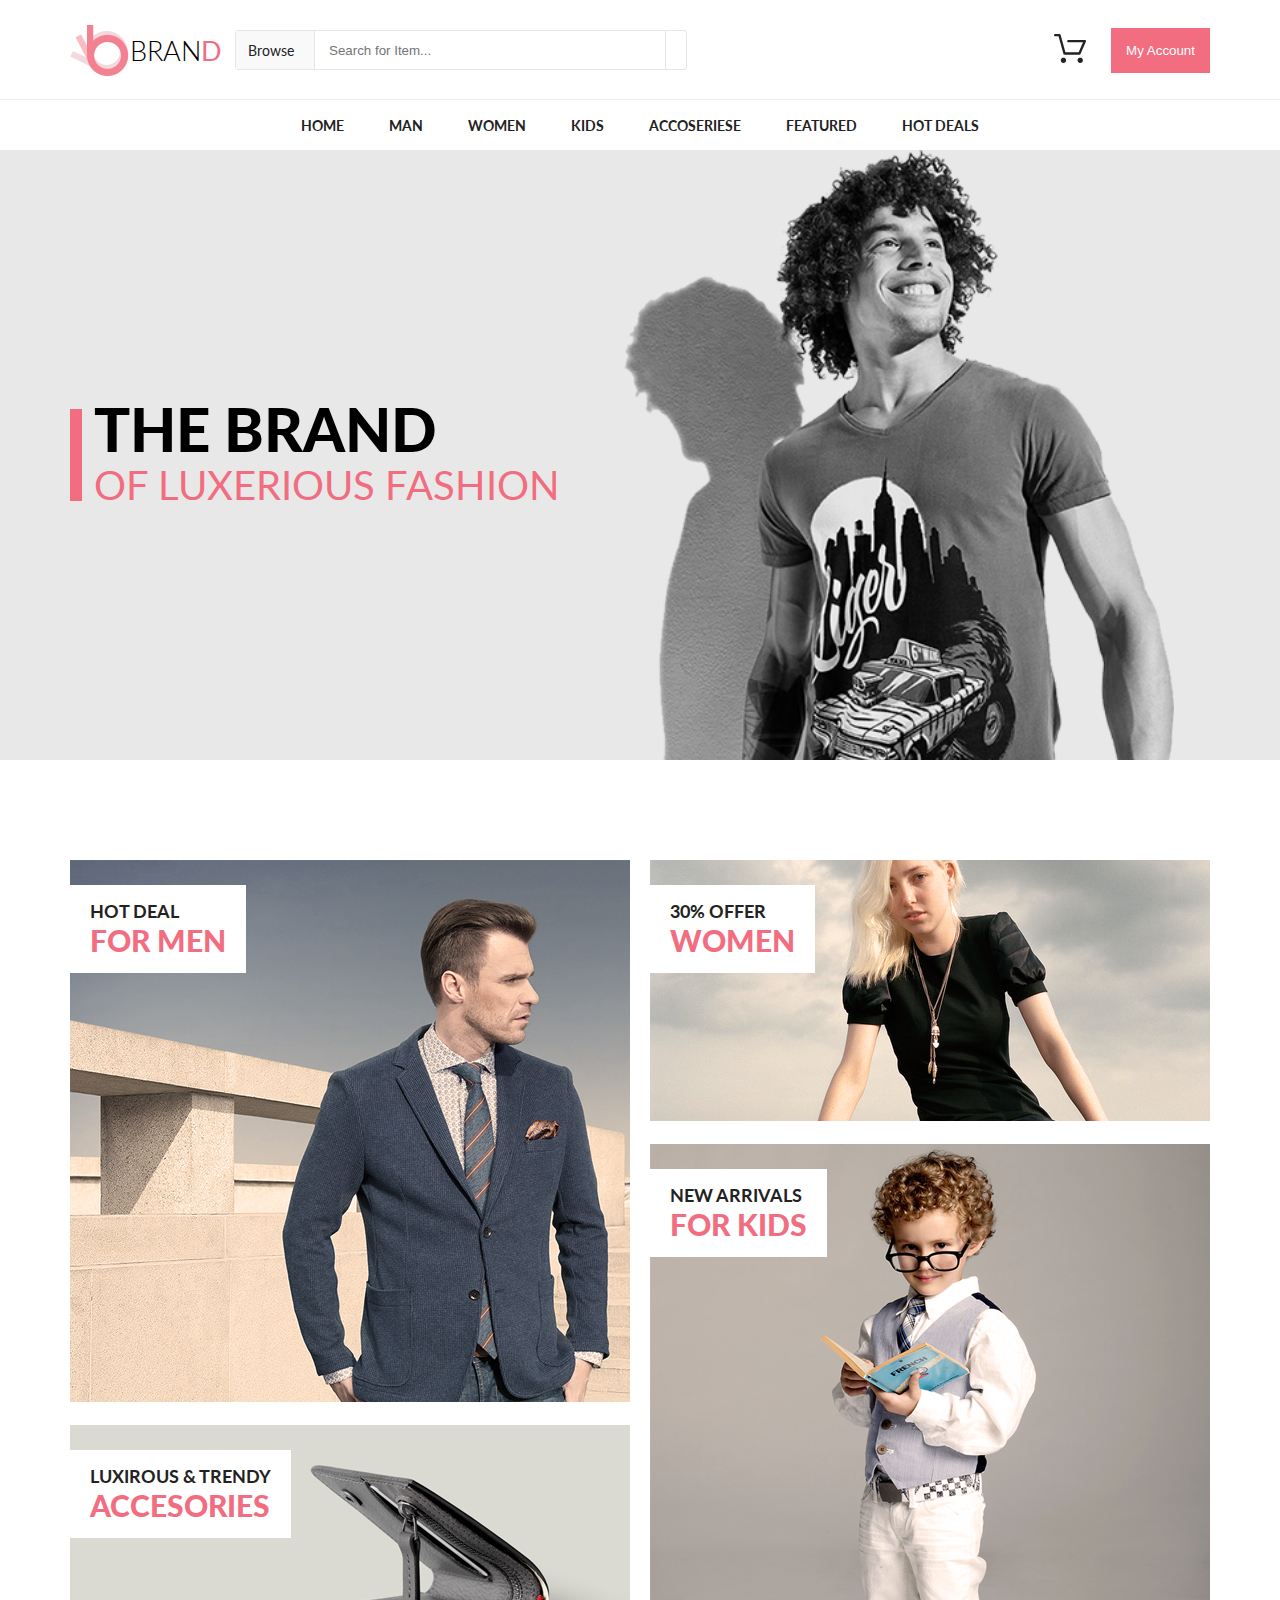
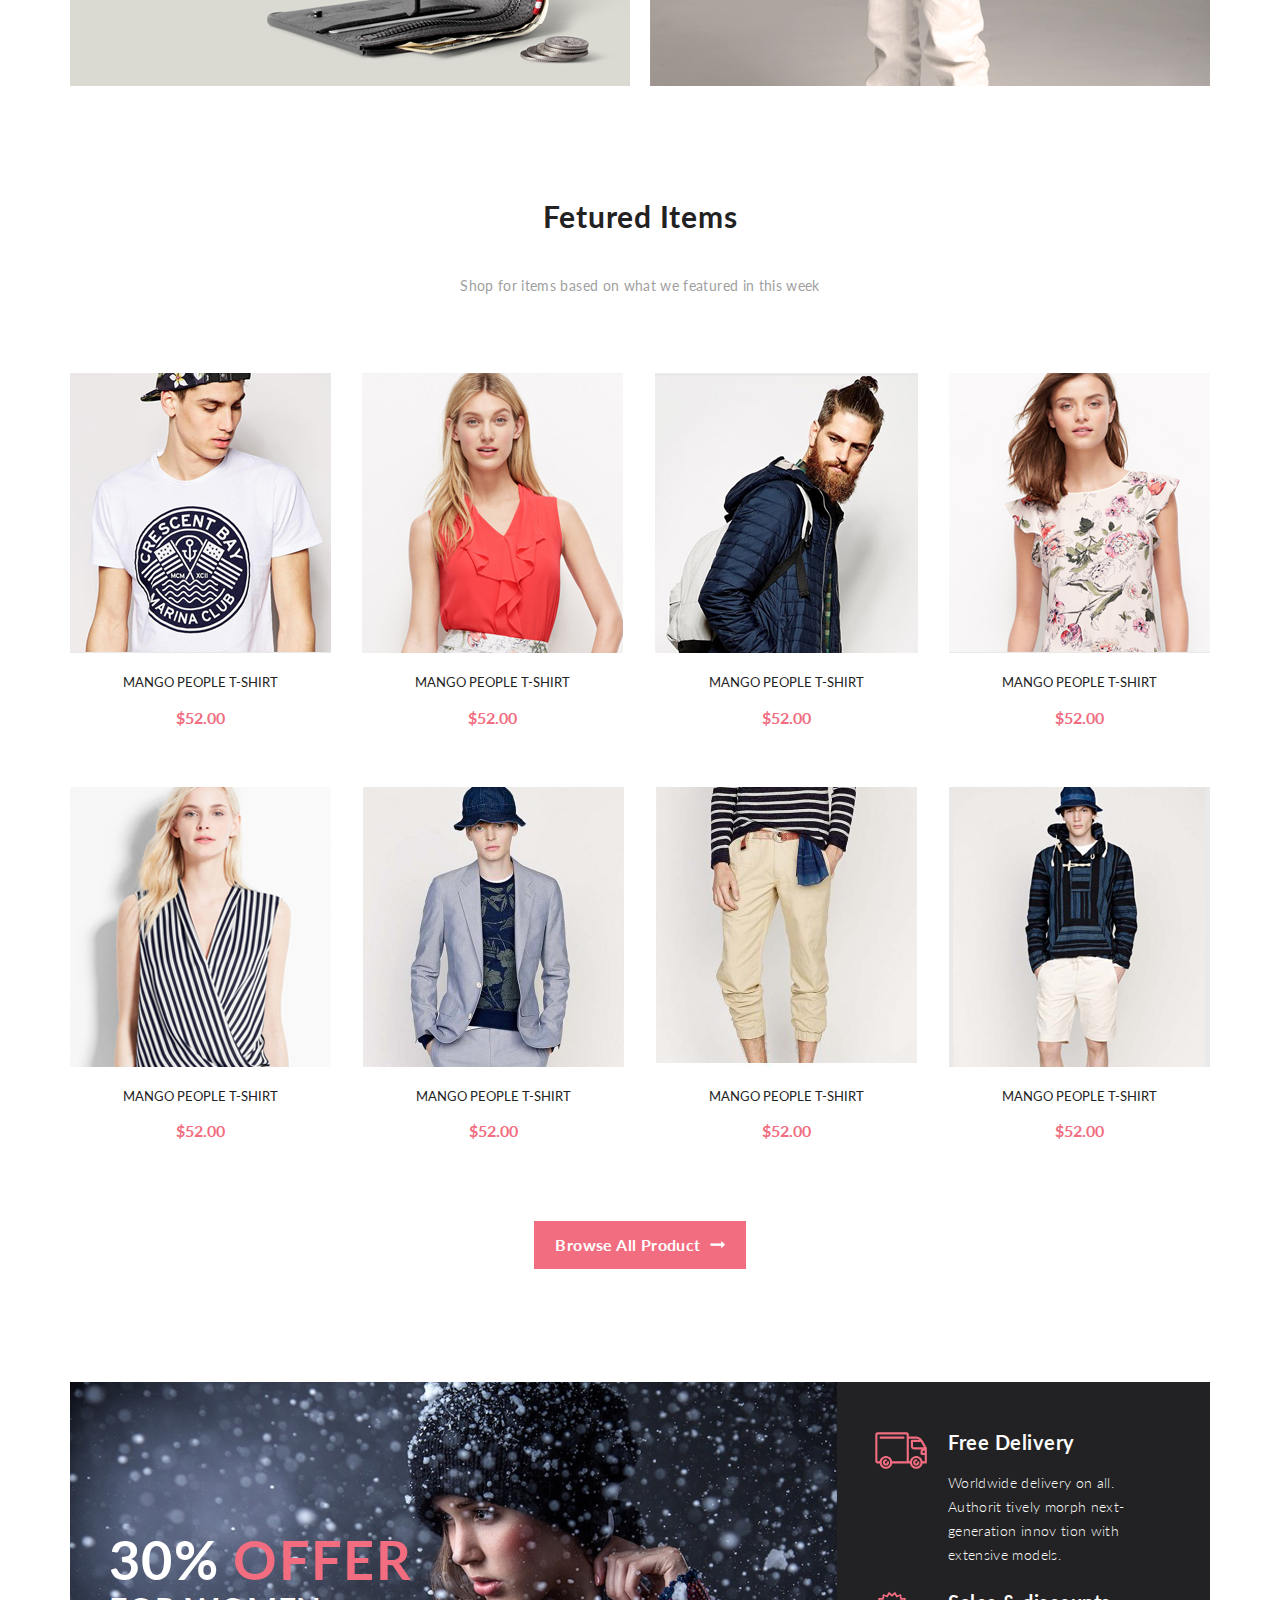
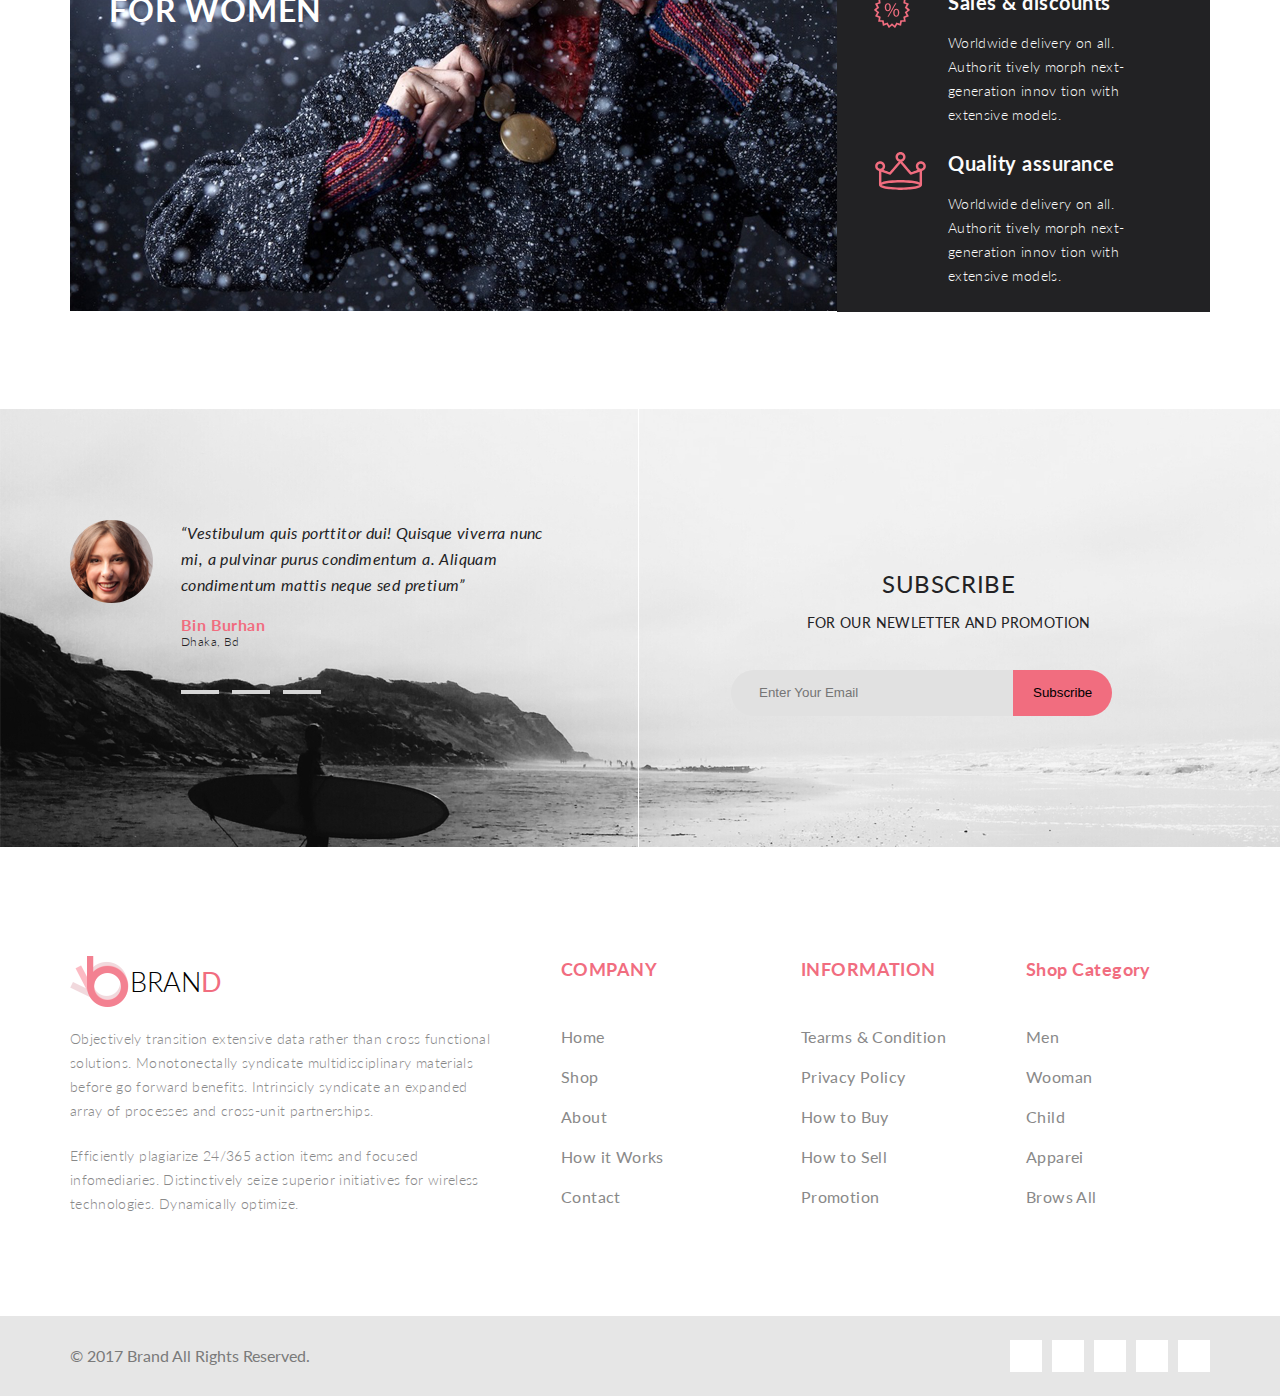
<file: index.html>
<!DOCTYPE html>
<html lang="en">

<head>
  <meta charset="UTF-8" />
  <title>Document</title>
  <link rel="stylesheet" href="https://use.fontawesome.com/releases/v5.6.3/css/all.css"
    integrity="sha384-UHRtZLI+pbxtHCWp1t77Bi1L4ZtiqrqD80Kn4Z8NTSRyMA2Fd33n5dQ8lWUE00s/" crossorigin="anonymous" />
  <link rel="stylesheet" href="styles/style.css" />
</head>

<body>
  <header class="header">
    <div class="container headerInside">
      <div class="logo">BRAN<span>D</span></div>
      <form class="searchWrap">
        <div class="searchBrowse">
          Browse <i class="fas fa-caret-down"></i>
        </div>
        <input placeholder="Search for Item..." type="text" />
        <button>
          <i class="fas fa-search"></i>
        </button>
      </form>
      <a href="shoping.html" class="headerCart"><img src="images/cart.png" alt="#" /></a>
      <button class="accountBtn">
        My Account
        <i class="fas fa-caret-down"></i>
      </button>
    </div>
  </header>
  <nav class="topNav">
    <a href="index.html">Home</a>
    <a href="#">Man</a>
    <a href="#">Women</a>
    <a href="#">Kids</a>
    <a href="#">Accoseriese</a>
    <a href="#">Featured</a>
    <a href="#">Hot Deals </a>
  </nav>
  <section class="topBannerWrap">
    <div class="container topBannerContent">
      <div class="topBannerSign">
        <h1>THE BRAND</h1>
        <h2>OF LUXERIOUS <span>FASHION</span></h2>
      </div>
    </div>
  </section>
  <section class="container offers">
    <div>
      <img src="images/offer1.jpg" alt="" />
      <div class="label">
        <div class="labelTop">hot deal</div>
        <div class="labelBottom">for men</div>
      </div>
    </div>
    <div>
      <img src="images/offer2.jpg" alt="" />
      <div class="label">
        <div class="labelTop">luxirous & trendy</div>
        <div class="labelBottom">accesories</div>
      </div>
    </div>
    <div>
      <img src="images/offer3.jpg" alt="" />
      <div class="label">
        <div class="labelTop">30% offer</div>
        <div class="labelBottom">women</div>
      </div>
    </div>
    <div>
      <img src="images/offer4.jpg" alt="" />
      <div class="label">
        <div class="labelTop">new arrivals</div>
        <div class="labelBottom">for kids</div>
      </div>
    </div>
  </section>
  <section class="popular container">
    <h3 class="title__popular">Fetured Items</h3>
    <p class="text__popular">
      Shop for items based on what we featured in this week
    </p>
    <div class="popular__items__wrapper">
      <ul class="popular__items">
        <li class="popular__items__list">
          <a href="#">
            <div class="popular__card">
              <img src="images/popular__item1.png" alt="popular__item" />
              <div class="popular__hover">
                <div>
                  <img src="images/cartWhite.png" alt="cart" />
                  Add to Cart
                </div>
              </div>
              <h4 class="title__popular__item">Mango People T-shirt</h4>
              <p class="price__popular__item">$52.00</p>
            </div>
          </a>
        </li>
        <li class="popular__items__list">
          <a href="#">
            <div class="popular__card">
              <img src="images/popular__item2.png" alt="popular__item" />
              <div class="popular__hover">
                <div>
                  <img src="images/cartWhite.png" alt="cart" />
                  Add to Cart
                </div>
              </div>
              <h4 class="title__popular__item">Mango People T-shirt</h4>
              <p class="price__popular__item">$52.00</p>
            </div>
          </a>
        </li>
        <li class="popular__items__list">
          <a href="#">
            <div class="popular__card">
              <img src="images/popular__item3.png" alt="popular__item" />
              <div class="popular__hover">
                <div>
                  <img src="images/cartWhite.png" alt="cart" />
                  Add to Cart
                </div>
              </div>
              <h4 class="title__popular__item">Mango People T-shirt</h4>
              <p class="price__popular__item">$52.00</p>
            </div>
          </a>
        </li>
        <li class="popular__items__list">
          <a href="#">
            <div class="popular__card">
              <img src="images/popular__item4.png" alt="popular__item" />
              <div class="popular__hover">
                <div>
                  <img src="images/cartWhite.png" alt="cart" />
                  Add to Cart
                </div>
              </div>
              <h4 class="title__popular__item">Mango People T-shirt</h4>
              <p class="price__popular__item">$52.00</p>
            </div>
          </a>
        </li>
      </ul>
      <ul class="popular__items">
        <li class="popular__items__list">
          <a href="#">
            <div class="popular__card">
              <img src="images/popular__item5.png" alt="popular__item" />
              <div class="popular__hover">
                <div>
                  <img src="images/cartWhite.png" alt="cart" />
                  Add to Cart
                </div>
              </div>
              <h4 class="title__popular__item">Mango People T-shirt</h4>
              <p class="price__popular__item">$52.00</p>
            </div>
          </a>
        </li>
        <li class="popular__items__list">
          <a href="#">
            <div class="popular__card">
              <img src="images/popular__item6.png" alt="popular__item" />
              <div class="popular__hover">
                <div>
                  <img src="images/cartWhite.png" alt="cart" />
                  Add to Cart
                </div>
              </div>
              <h4 class="title__popular__item">Mango People T-shirt</h4>
              <p class="price__popular__item">$52.00</p>
            </div>
          </a>
        </li>
        <li class="popular__items__list">
          <a href="#">
            <div class="popular__card">
              <img src="images/popular__item7.png" alt="popular__item" />
              <div class="popular__hover">
                <div>
                  <img src="images/cartWhite.png" alt="cart" />
                  Add to Cart
                </div>
              </div>

              <h4 class="title__popular__item">Mango People T-shirt</h4>
              <p class="price__popular__item">$52.00</p>
            </div>
          </a>
        </li>
        <li class="popular__items__list">
          <a href="#">
            <div class="popular__card">
              <img src="images/popular__item8.png" alt="popular__item" />
              <div class="popular__hover">
                <div>
                  <img src="images/cartWhite.png" alt="cart" />
                  Add to Cart
                </div>
              </div>
              <h4 class="title__popular__item">Mango People T-shirt</h4>
              <p class="price__popular__item">$52.00</p>
            </div>
          </a>
        </li>
      </ul>
    </div>
    <a href="#" class="button__popular">Browse All Product <img src="images/arrow_right.png" alt="arrow" /></a>
  </section>
  <section class="sale container">
    <div class="sale__offer">
      <h2 class="sale__offer__title">30% <span>OFFER</span></h2>
      <h3 class="sale__offer__small-title">FOR WOMEN</h3>
    </div>
    <div class="sale__advantages">
      <div class="advantages__wrapper">
        <img src="images/bus_sale.svg" alt="#" />
        <div class="advantages__wrapper__about">
          <h3 class="sale__advantages__title">Free Delivery</h3>
          <p class="sale__advantages__text">
            Worldwide delivery on all. Authorit tively morph next-generation
            innov tion with extensive models.
          </p>
        </div>
      </div>
      <div class="advantages__wrapper">
        <img src="images/procent_sale.svg" alt="#" />
        <div class="advantages__wrapper__about">
          <h3 class="sale__advantages__title">Sales & discounts</h3>
          <p class="sale__advantages__text">
            Worldwide delivery on all. Authorit tively morph next-generation
            innov tion with extensive models.
          </p>
        </div>
      </div>
      <div class="advantages__wrapper">
        <img src="images/crown_sale.svg" alt="#" />
        <div class="advantages__wrapper__about">
          <h3 class="sale__advantages__title">Quality assurance</h3>
          <p class="sale__advantages__text">
            Worldwide delivery on all. Authorit tively morph next-generation
            innov tion with extensive models.
          </p>
        </div>
      </div>
    </div>
  </section>
  <section class="subscribe">
    <div class="subscribe__wrapper container">
      <div class="subscribe__left">
        <img src="images/ava.png" alt="#" />
        <div class="subscribe__left__text">
          <p class="subscribe__left__review">
            “Vestibulum quis porttitor dui! Quisque viverra nunc mi, a
            pulvinar purus condimentum a. Aliquam condimentum mattis neque sed
            pretium”
          </p>
          <p class="subscribe__left__name">
            Bin Burhan <br />
            <span>Dhaka, Bd</span>
          </p>
          <div class="subscribe__left__border">
            <div></div>
            <div></div>
            <div></div>
          </div>
        </div>
      </div>
      <div class="subscribe__right">
        <h3 class="subscribe__right__title">Subscribe</h3>
        <p class="subscribe__right__text">FOR OUR NEWLETTER AND PROMOTION</p>
        <form action="#">
          <input type="text" placeholder="Enter Your Email" />
          <button>Subscribe</button>
        </form>
      </div>
    </div>
  </section>
  <footer>
    <div class="footer__wrapper container">
      <div class="footer__brand">
        <div class="logo">BRAN<span>D</span></div>
        <div class="footer__brand__text">
          Objectively transition extensive data rather than cross functional
          solutions. Monotonectally syndicate multidisciplinary materials
          before go forward benefits. Intrinsicly syndicate an expanded array
          of processes and cross-unit partnerships.
        </div>
        <div class="footer__brand__text">
          Efficiently plagiarize 24/365 action items and focused
          infomediaries. Distinctively seize superior initiatives for wireless
          technologies. Dynamically optimize.
        </div>
      </div>
      <div class="footer__company">
        <h3 class="footer__title">COMPANY</h3>
        <ul class="footer__list">
          <li>
            <a href="#" class="footer__link">Home</a>
          </li>
          <li><a href="#" class="footer__link">Shop</a></li>
          <li><a href="#" class="footer__link">About</a></li>
          <li><a href="#" class="footer__link">How it Works</a></li>
          <li><a href="#" class="footer__link">Contact</a></li>
        </ul>
      </div>
      <div class="footer__information">
        <h3 class="footer__title">INFORMATION</h3>
        <ul class="footer__list">
          <li><a href="#" class="footer__link">Tearms & Condition</a></li>
          <li><a href="#" class="footer__link">Privacy Policy</a></li>
          <li><a href="#" class="footer__link">How to Buy</a></li>
          <li><a href="#" class="footer__link">How to Sell</a></li>
          <li><a href="#" class="footer__link">Promotion </a></li>
        </ul>
      </div>
      <div class="footer__category">
        <h3 class="footer__title">Shop Category</h3>
        <ul class="footer__list">
          <li><a href="#" class="footer__link">Men</a></li>
          <li><a href="#" class="footer__link">Wooman</a></li>
          <li><a href="#" class="footer__link">Child</a></li>
          <li><a href="#" class="footer__link">Apparei</a></li>
          <li><a href="#" class="footer__link">Brows All</a></li>
        </ul>
      </div>
    </div>
  </footer>
  <div class="copyrights">
    <div class="container copyrightsWrap">
      <div class="copyrights__left">
        &copy; 2017 Brand All Rights Reserved.
      </div>
      <div class="copyrights__right">
        <a href="#"><i class="fab fa-twitter"></i></a>
        <a href="#"><i class="fab fa-linkedin-in"></i></a>
        <a href="#"><i class="fab fa-facebook-f"></i></a>
        <a href="#"><i class="fab fa-pinterest-p"></i></a>
        <a href="#"><i class="fab fa-google-plus-g"></i></a>
      </div>
    </div>
  </div>
</body>

</html>
</file>
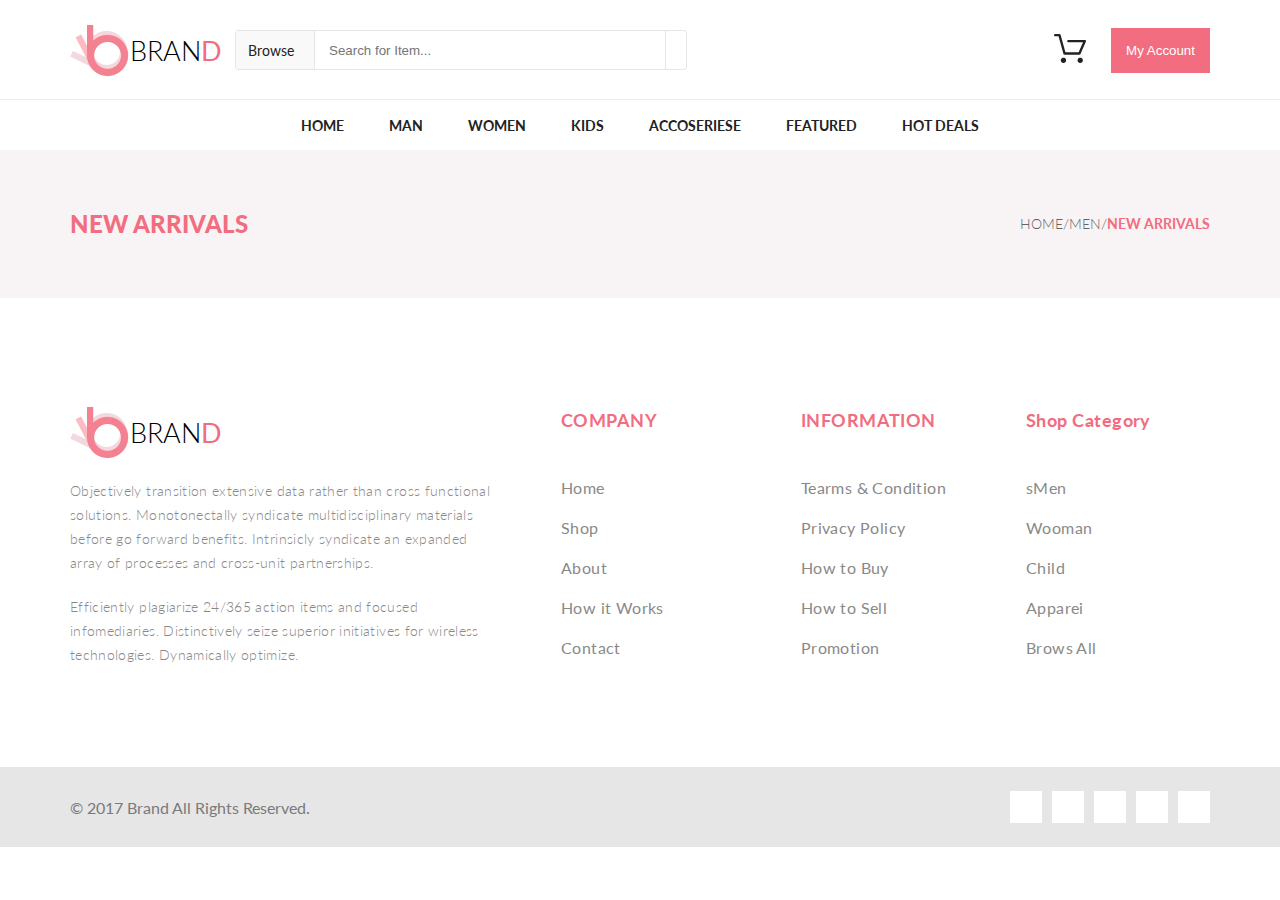
<file: product.html>
<!DOCTYPE html>
<html lang="en">

<head>
    <meta charset="UTF-8">
    <meta name="viewport" content="width=device-width, initial-scale=1.0">
    <title>Document</title>
    <link rel="stylesheet" href="styles/style.css">
    <link rel="stylesheet" href="https://use.fontawesome.com/releases/v5.6.3/css/all.css"
        integrity="sha384-UHRtZLI+pbxtHCWp1t77Bi1L4ZtiqrqD80Kn4Z8NTSRyMA2Fd33n5dQ8lWUE00s/" crossorigin="anonymous" />
</head>

<body>
    <header class="header">
        <div class="container headerInside">
            <div class="logo">BRAN<span>D</span></div>
            <form class="searchWrap">
                <div class="searchBrowse">
                    Browse <i class="fas fa-caret-down"></i>
                </div>
                <input placeholder="Search for Item..." type="text" />
                <button>
                    <i class="fas fa-search"></i>
                </button>
            </form>
            <a href="shoping.html" class="headerCart"><img src="images/cart.png" alt="#" /></a>
            <button class="accountBtn">
                My Account
                <i class="fas fa-caret-down"></i>
            </button>
        </div>
    </header>
    <nav class="topNav">
        <a href="index.html">Home</a>
        <a href="#">Man</a>
        <a href="#">Women</a>
        <a href="#">Kids</a>
        <a href="#">Accoseriese</a>
        <a href="#">Featured</a>
        <a href="#">Hot Deals </a>
    </nav>
    <section class="new-arrivals">
        <div class="new-arrivals__wrapper container">
            <h2 class="new-arrivals__titile">New Arrivals</h2>
            <div class="new-arrivals__link__wrapper">
                <a href="#">HOME/</a>
                <a href="#">MEN/</a>
                <a href="#">NEW ARRIVALS</a>
            </div>
        </div>
    </section>
    <aside>

    </aside>
    <footer>
        <div class="footer__wrapper container">
            <div class="footer__brand">
                <div class="logo">BRAN<span>D</span></div>
                <div class="footer__brand__text">
                    Objectively transition extensive data rather than cross functional
                    solutions. Monotonectally syndicate multidisciplinary materials
                    before go forward benefits. Intrinsicly syndicate an expanded array
                    of processes and cross-unit partnerships.
                </div>
                <div class="footer__brand__text">
                    Efficiently plagiarize 24/365 action items and focused
                    infomediaries. Distinctively seize superior initiatives for wireless
                    technologies. Dynamically optimize.
                </div>
            </div>
            <div class="footer__company">
                <h3 class="footer__title">COMPANY</h3>
                <ul class="footer__list">
                    <li>
                        <a href="#" class="footer__link">Home</a>
                    </li>
                    <li><a href="#" class="footer__link">Shop</a></li>
                    <li><a href="#" class="footer__link">About</a></li>
                    <li><a href="#" class="footer__link">How it Works</a></li>
                    <li><a href="#" class="footer__link">Contact</a></li>
                </ul>
            </div>
            <div class="footer__information">
                <h3 class="footer__title">INFORMATION</h3>
                <ul class="footer__list">
                    <li><a href="#" class="footer__link">Tearms & Condition</a></li>
                    <li><a href="#" class="footer__link">Privacy Policy</a></li>
                    <li><a href="#" class="footer__link">How to Buy</a></li>
                    <li><a href="#" class="footer__link">How to Sell</a></li>
                    <li><a href="#" class="footer__link">Promotion </a></li>
                </ul>
            </div>
            <div class="footer__category">
                <h3 class="footer__title">Shop Category</h3>
                <ul class="footer__list">
                    <li><a href="#" class="footer__link">sMen</a></li>
                    <li><a href="#" class="footer__link">Wooman</a></li>
                    <li><a href="#" class="footer__link">Child</a></li>
                    <li><a href="#" class="footer__link">Apparei</a></li>
                    <li><a href="#" class="footer__link">Brows All</a></li>
                </ul>
            </div>
        </div>
    </footer>
    <div class="copyrights">
        <div class="container copyrightsWrap">
            <div class="copyrights__left">
                &copy; 2017 Brand All Rights Reserved.
            </div>
            <div class="copyrights__right">
                <a href=""><i class="fab fa-facebook-f"></i></a>
                <a href=""><i class="fab fa-twitter"></i></a>
                <a href=""><i class="fab fa-linkedin-in"></i></a>
                <a href=""><i class="fab fa-pinterest-p"></i></a>
                <a href=""><i class="fab fa-google-plus-g"></i></a>
            </div>
        </div>
    </div>
</body>

</html>
</file>
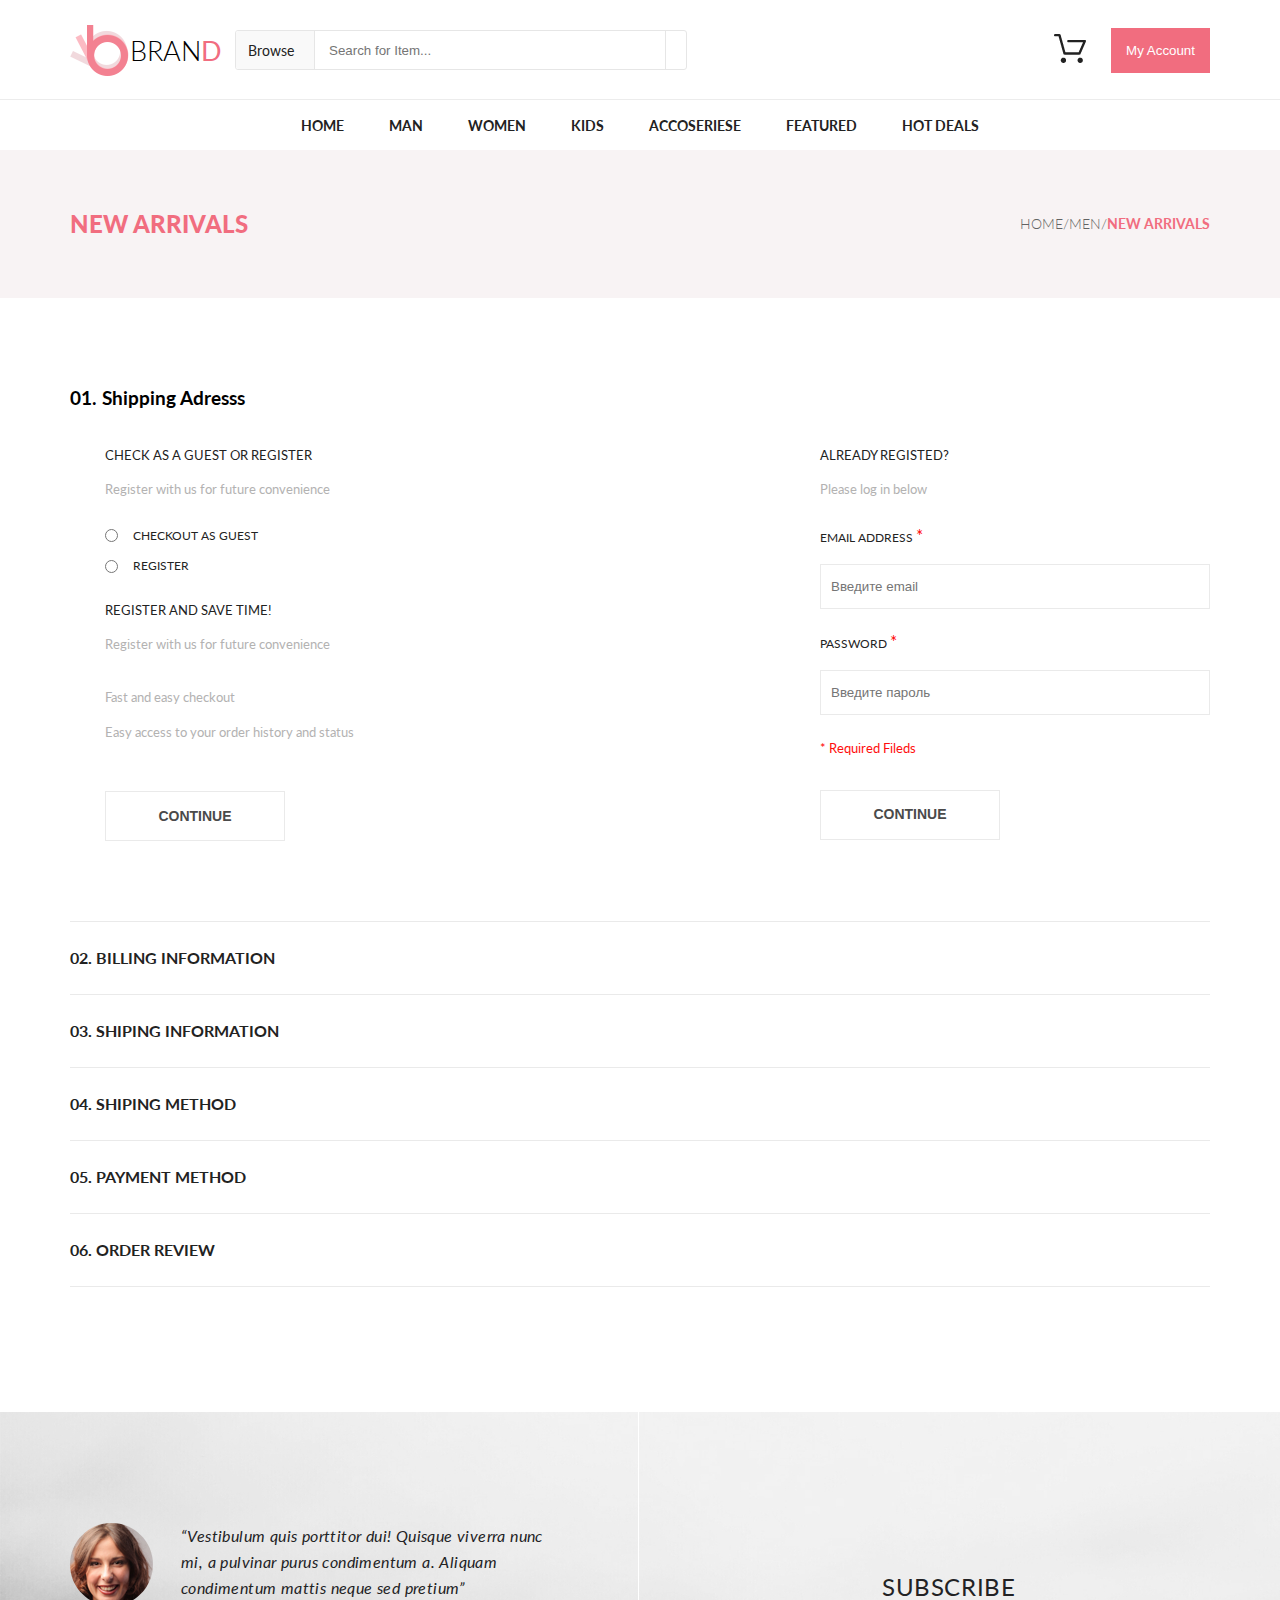
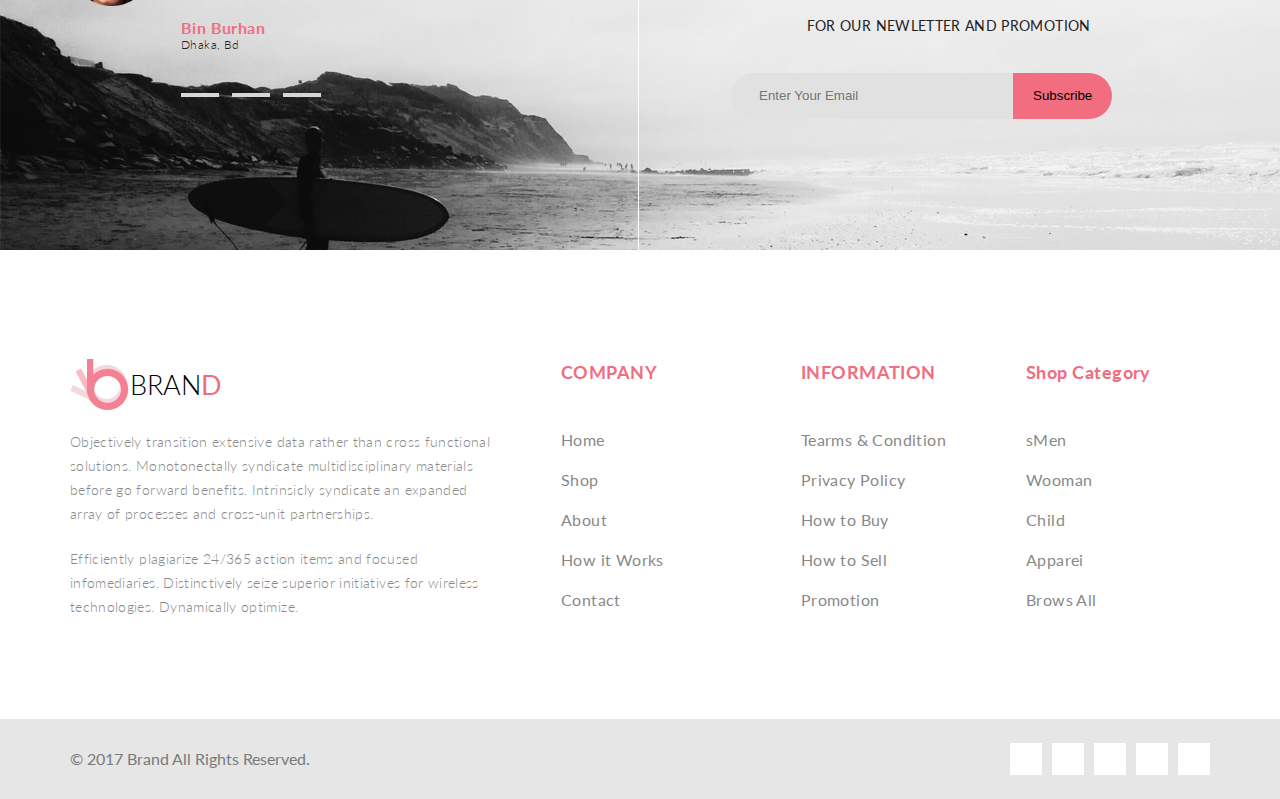
<file: shoping.html>
<!DOCTYPE html>
<html lang="en">

<head>
  <meta charset="UTF-8" />
  <meta name="viewport" content="width=device-width, initial-scale=1.0" />
  <title>Document</title>
  <link rel="stylesheet" href="https://use.fontawesome.com/releases/v5.6.3/css/all.css"
    integrity="sha384-UHRtZLI+pbxtHCWp1t77Bi1L4ZtiqrqD80Kn4Z8NTSRyMA2Fd33n5dQ8lWUE00s/" crossorigin="anonymous" />
  <link rel="stylesheet" href="styles/style.css" />
</head>

<body>
  <header class="header">
    <div class="container headerInside">
      <div class="logo">BRAN<span>D</span></div>
      <form class="searchWrap">
        <div class="searchBrowse">
          Browse <i class="fas fa-caret-down"></i>
        </div>
        <input placeholder="Search for Item..." type="text" />
        <button>
          <i class="fas fa-search"></i>
        </button>
      </form>
      <a href="shoping.html" class="headerCart"><img src="images/cart.png" alt="#" /></a>
      <button class="accountBtn">
        My Account
        <i class="fas fa-caret-down"></i>
      </button>
    </div>
  </header>
  <nav class="topNav">
    <a href="index.html">Home</a>
    <a href="#">Man</a>
    <a href="#">Women</a>
    <a href="#">Kids</a>
    <a href="#">Accoseriese</a>
    <a href="#">Featured</a>
    <a href="#">Hot Deals </a>
  </nav>
  <section class="new-arrivals">
    <div class="new-arrivals__wrapper container">
      <h2 class="new-arrivals__titile">New Arrivals</h2>
      <div class="new-arrivals__link__wrapper">
        <a href="#">HOME/</a>
        <a href="#">MEN/</a>
        <a href="#">NEW ARRIVALS</a>
      </div>
    </div>
  </section>
  <section class="shipping container">
    <h3 class="shipping__title">01. Shipping Adresss</h3>
    <div class="shiping__wrapper">
      <div class="shiping__left">
        <h4 class="shiping__left__title">Check as a guest or register</h4>
        <p class="shiping__left__text">
          Register with us for future convenience
        </p>
        <div class="input">
          <p class="inp"><input type="radio" />checkout as guest</p>
          <p class="inp"><input type="radio" />register</p>
        </div>
        <h4 class="shiping__left__title">register and save time!</h4>
        <p class="shiping__left__text">
          Register with us for future convenience
        </p>
        <div class="shiping__left__bottom-text">
          <p class="shiping__left__text">Fast and easy checkout</p>
          <p class="shiping__left__text">
            Easy access to your order history and status
          </p>
        </div>
        <button>Continue</button>
      </div>
      <div class="shiping__right">
        <h4 class="shiping__left__title">Already registed?</h4>
        <p class="shiping__left__text">Please log in below</p>
        <form action="#">
          <h4 class="title__form">EMAIL ADDRESS <span>*</span></h4>
          <input type="email" placeholder="Введите email" />
          <h4 class="title__form">PASSWORD <span>*</span></h4>
          <input type="password" placeholder="Введите пароль" />
          <h5 class="title-bottom__form">* Required Fileds</h5>
        </form>
        <button>Continue</button>
      </div>
    </div>
    <h4 class="shiping__title-bottom">02. BILLING INFORMATION</h4>
    <h4 class="shiping__title-bottom">03. SHIPING INFORMATION</h4>
    <h4 class="shiping__title-bottom">04. SHIPING METHOD</h4>
    <h4 class="shiping__title-bottom">05. PAYMENT METHOD</h4>
    <h4 class="shiping__title-bottom">06. ORDER REVIEW</h4>
  </section>
  <section class="subscribe">
    <div class="subscribe__wrapper container">
      <div class="subscribe__left">
        <img src="images/ava.png" alt="#" />
        <div class="subscribe__left__text">
          <p class="subscribe__left__review">
            “Vestibulum quis porttitor dui! Quisque viverra nunc mi, a
            pulvinar purus condimentum a. Aliquam condimentum mattis neque sed
            pretium”
          </p>
          <p class="subscribe__left__name">
            Bin Burhan <br />
            <span>Dhaka, Bd</span>
          </p>
          <div class="subscribe__left__border">
            <div></div>
            <div></div>
            <div></div>
          </div>
        </div>
      </div>
      <div class="subscribe__right">
        <h3 class="subscribe__right__title">Subscribe</h3>
        <p class="subscribe__right__text">FOR OUR NEWLETTER AND PROMOTION</p>
        <form action="#">
          <input type="email" placeholder="Enter Your Email" />
          <button>Subscribe</button>
        </form>
      </div>
    </div>
  </section>
  <footer>
    <div class="footer__wrapper container">
      <div class="footer__brand">
        <div class="logo">BRAN<span>D</span></div>
        <div class="footer__brand__text">
          Objectively transition extensive data rather than cross functional
          solutions. Monotonectally syndicate multidisciplinary materials
          before go forward benefits. Intrinsicly syndicate an expanded array
          of processes and cross-unit partnerships.
        </div>
        <div class="footer__brand__text">
          Efficiently plagiarize 24/365 action items and focused
          infomediaries. Distinctively seize superior initiatives for wireless
          technologies. Dynamically optimize.
        </div>
      </div>
      <div class="footer__company">
        <h3 class="footer__title">COMPANY</h3>
        <ul class="footer__list">
          <li>
            <a href="#" class="footer__link">Home</a>
          </li>
          <li><a href="#" class="footer__link">Shop</a></li>
          <li><a href="#" class="footer__link">About</a></li>
          <li><a href="#" class="footer__link">How it Works</a></li>
          <li><a href="#" class="footer__link">Contact</a></li>
        </ul>
      </div>
      <div class="footer__information">
        <h3 class="footer__title">INFORMATION</h3>
        <ul class="footer__list">
          <li><a href="#" class="footer__link">Tearms & Condition</a></li>
          <li><a href="#" class="footer__link">Privacy Policy</a></li>
          <li><a href="#" class="footer__link">How to Buy</a></li>
          <li><a href="#" class="footer__link">How to Sell</a></li>
          <li><a href="#" class="footer__link">Promotion </a></li>
        </ul>
      </div>
      <div class="footer__category">
        <h3 class="footer__title">Shop Category</h3>
        <ul class="footer__list">
          <li><a href="#" class="footer__link">sMen</a></li>
          <li><a href="#" class="footer__link">Wooman</a></li>
          <li><a href="#" class="footer__link">Child</a></li>
          <li><a href="#" class="footer__link">Apparei</a></li>
          <li><a href="#" class="footer__link">Brows All</a></li>
        </ul>
      </div>
    </div>
  </footer>
  <div class="copyrights">
    <div class="container copyrightsWrap">
      <div class="copyrights__left">
        &copy; 2017 Brand All Rights Reserved.
      </div>
      <div class="copyrights__right">
        <a href=""><i class="fab fa-facebook-f"></i></a>
        <a href=""><i class="fab fa-twitter"></i></a>
        <a href=""><i class="fab fa-linkedin-in"></i></a>
        <a href=""><i class="fab fa-pinterest-p"></i></a>
        <a href=""><i class="fab fa-google-plus-g"></i></a>
      </div>
    </div>
  </div>
</body>

</html>
</file>
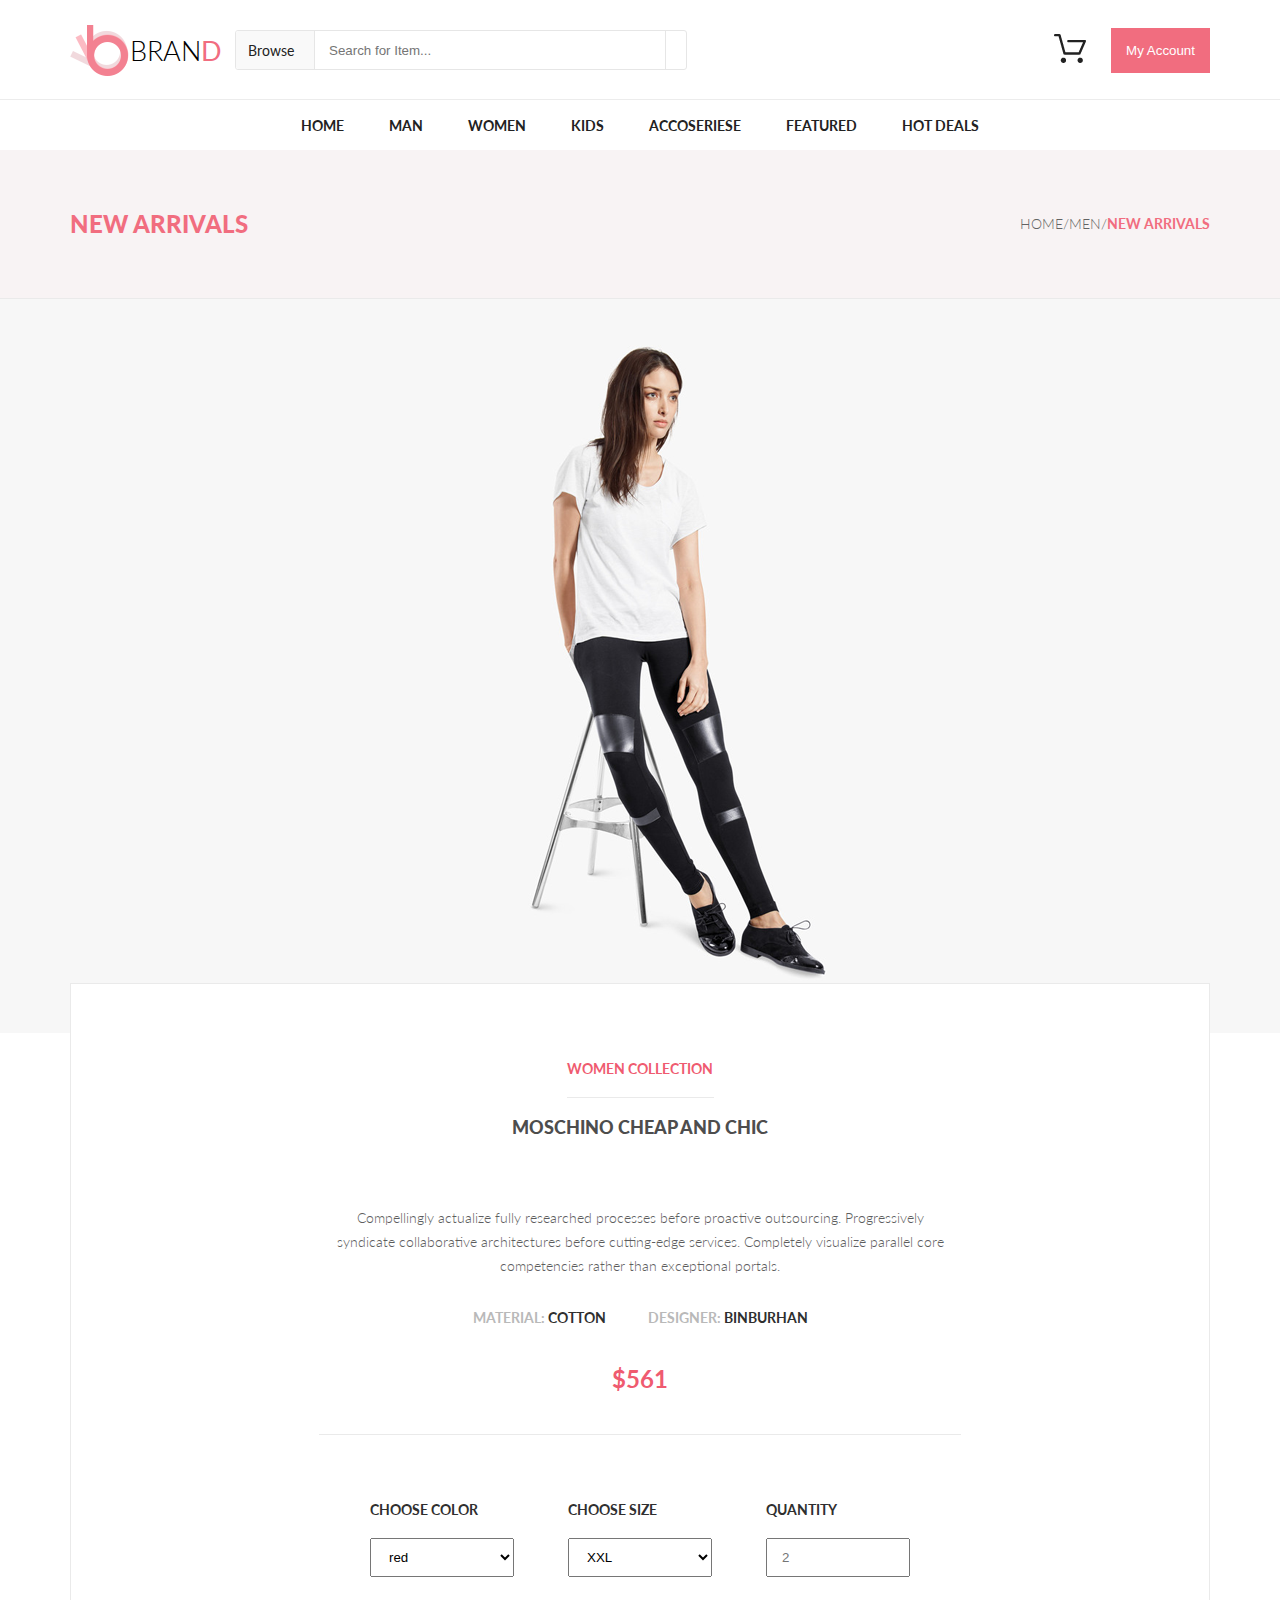
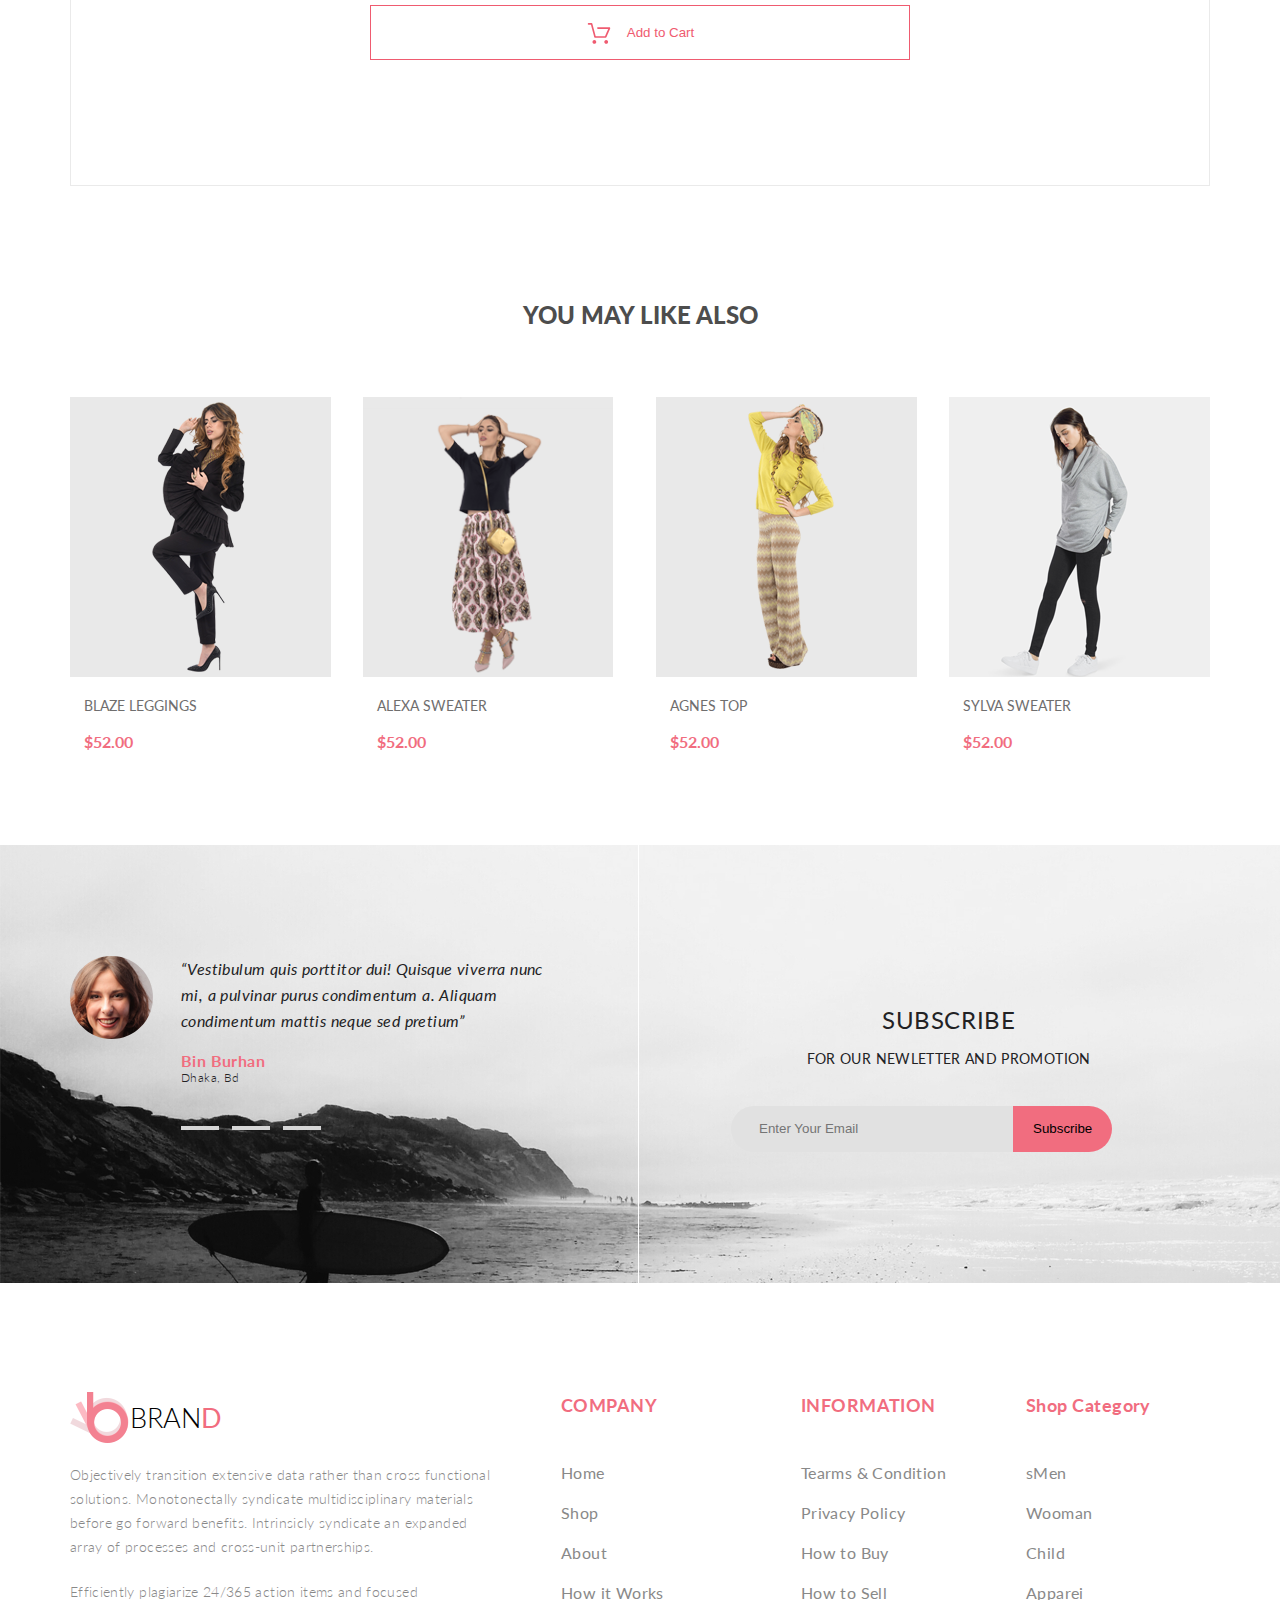
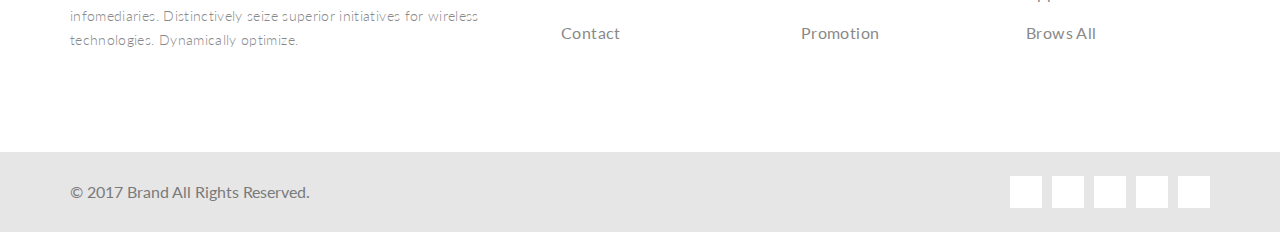
<file: single-page.html>
<!DOCTYPE html>
<html lang="en">

<head>
    <meta charset="UTF-8" />
    <meta name="viewport" content="width=device-width, initial-scale=1.0" />
    <title>Document</title>
    <link rel="stylesheet" href="https://use.fontawesome.com/releases/v5.6.3/css/all.css"
        integrity="sha384-UHRtZLI+pbxtHCWp1t77Bi1L4ZtiqrqD80Kn4Z8NTSRyMA2Fd33n5dQ8lWUE00s/" crossorigin="anonymous" />
    <link rel="stylesheet" href="styles/style.css" />
</head>

<body>
    <header class="header">
        <div class="container headerInside">
            <div class="logo">BRAN<span>D</span></div>
            <form class="searchWrap">
                <div class="searchBrowse">
                    Browse <i class="fas fa-caret-down"></i>
                </div>
                <input placeholder="Search for Item..." type="text" />
                <button>
                    <i class="fas fa-search"></i>
                </button>
            </form>
            <a href="shoping.html" class="headerCart"><img src="images/cart.png" alt="#" /></a>
            <button class="accountBtn">
                My Account
                <i class="fas fa-caret-down"></i>
            </button>
        </div>
    </header>
    <nav class="topNav">
        <a href="index.html">Home</a>
        <a href="#">Man</a>
        <a href="#">Women</a>
        <a href="#">Kids</a>
        <a href="#">Accoseriese</a>
        <a href="#">Featured</a>
        <a href="#">Hot Deals </a>
    </nav>
    <section class="new-arrivals">
        <div class="new-arrivals__wrapper container">
            <h2 class="new-arrivals__titile">New Arrivals</h2>
            <div class="new-arrivals__link__wrapper">
                <a href="#">HOME/</a>
                <a href="#">MEN/</a>
                <a href="#">NEW ARRIVALS</a>
            </div>
        </div>
    </section>
    <div class="single-photo">
        <img src="images/single_photo.png" alt="photo">
    </div>
    <section class="wooman-colection ">
        <div class="wooman-colection__wrapper container ">
            <h4 class="wooman-colection__title">WOMEN COLLECTION</h4>
            <div class="wooman-colection__title__border">
                <div></div>
                <div></div>
                <div></div>
            </div>
            <h3 class="wooman-colection__title-big">Moschino Cheap And Chic</h3>
            <p class="wooman-colection__text">Compellingly actualize fully researched processes before proactive
                outsourcing. Progressively syndicate collaborative architectures before cutting-edge services.
                Completely visualize parallel core competencies rather than exceptional portals.</p>
            <div class="material-design">
                <div>MATERIAL: <span>COTTON</span></div>
                <div>DESIGNER: <span>BINBURHAN</span></div>
            </div>
            <div class="wooman-colection__wrapper__price">$561</div>
            <div class="wooman-colection__wrapper__border-bottom"></div>
            <form action="#" class="wooman-colection__wrapper__form">
                <div class="wooman-colection__wrapper__form__wrapper">
                    <div>
                        <h4>CHOOSE COLOR</h4>
                        <select>
                            <option value="color">red </option>
                            <option value="color">red </option>
                            <option value="color">red </option>
                        </select>
                    </div>
                    <div>
                        <h4>CHOOSE SIZE</h4>
                        <select value="size">
                            <option value="size">XXL</option>
                            <option value="size">XL</option>
                            <option value="size">L</option>
                        </select>
                    </div>
                    <div>
                        <h4>QUANTITY</h4>
                        <input type="text" placeholder="2">
                    </div>
                </div>
                <button><img src="images/cart_pink.svg" alt="#">Add to Cart</button>
            </form>
        </div>

    </section>
    <section class="liked container">
        <h2 class="liked__title">you may like also</h2>
        <div class="liked__card-wrapper">
            <a href="#">
                <div class="liked__card">
                    <img src="images/liked-card1.png" alt="#">
                    <div class="liked__card__bottom">
                        <h3 class="liked__card__bottom__title">BLAZE LEGGINGS</h3>
                        <p class="liked__card__bottom__price">$52.00</p>
                    </div>
                </div>
            </a>
            <a href="#">
                <div class="liked__card"><img src="images/liked-card2.png" alt="#">
                    <div class="liked__card__bottom">
                        <h3 class="liked__card__bottom__title">ALEXA SWEATER</h3>
                        <p class="liked__card__bottom__price">$52.00</p>
                    </div>
                </div>
            </a>
            <a href="#">
                <div class="liked__card"><img src="images/liked-card3.png" alt="#">
                    <div class="liked__card__bottom">
                        <h3 class="liked__card__bottom__title">AGNES TOP</h3>
                        <p class="liked__card__bottom__price">$52.00</p>
                    </div>
                </div>
            </a>
            <a href="#">
                <div class="liked__card"><img src="images/liked_card5.png" alt="#">
                    <div class="liked__card__bottom">
                        <h3 class="liked__card__bottom__title">SYLVA SWEATER</h3>
                        <p class="liked__card__bottom__price">$52.00</p>
                    </div>
                </div>
            </a>
        </div>
    </section>
    <section class="subscribe">
        <div class="subscribe__wrapper container">
            <div class="subscribe__left">
                <img src="images/ava.png" alt="#" />
                <div class="subscribe__left__text">
                    <p class="subscribe__left__review">
                        “Vestibulum quis porttitor dui! Quisque viverra nunc mi, a
                        pulvinar purus condimentum a. Aliquam condimentum mattis neque sed
                        pretium”
                    </p>
                    <p class="subscribe__left__name">
                        Bin Burhan <br />
                        <span>Dhaka, Bd</span>
                    </p>
                    <div class="subscribe__left__border">
                        <div></div>
                        <div></div>
                        <div></div>
                    </div>
                </div>
            </div>
            <div class="subscribe__right">
                <h3 class="subscribe__right__title">Subscribe</h3>
                <p class="subscribe__right__text">FOR OUR NEWLETTER AND PROMOTION</p>
                <form action="#">
                    <input type="email" placeholder="Enter Your Email" />
                    <button>Subscribe</button>
                </form>
            </div>
        </div>
    </section>
    <footer>
        <div class="footer__wrapper container">
            <div class="footer__brand">
                <div class="logo">BRAN<span>D</span></div>
                <div class="footer__brand__text">
                    Objectively transition extensive data rather than cross functional
                    solutions. Monotonectally syndicate multidisciplinary materials
                    before go forward benefits. Intrinsicly syndicate an expanded array
                    of processes and cross-unit partnerships.
                </div>
                <div class="footer__brand__text">
                    Efficiently plagiarize 24/365 action items and focused
                    infomediaries. Distinctively seize superior initiatives for wireless
                    technologies. Dynamically optimize.
                </div>
            </div>
            <div class="footer__company">
                <h3 class="footer__title">COMPANY</h3>
                <ul class="footer__list">
                    <li>
                        <a href="#" class="footer__link">Home</a>
                    </li>
                    <li><a href="#" class="footer__link">Shop</a></li>
                    <li><a href="#" class="footer__link">About</a></li>
                    <li><a href="#" class="footer__link">How it Works</a></li>
                    <li><a href="#" class="footer__link">Contact</a></li>
                </ul>
            </div>
            <div class="footer__information">
                <h3 class="footer__title">INFORMATION</h3>
                <ul class="footer__list">
                    <li><a href="#" class="footer__link">Tearms & Condition</a></li>
                    <li><a href="#" class="footer__link">Privacy Policy</a></li>
                    <li><a href="#" class="footer__link">How to Buy</a></li>
                    <li><a href="#" class="footer__link">How to Sell</a></li>
                    <li><a href="#" class="footer__link">Promotion </a></li>
                </ul>
            </div>
            <div class="footer__category">
                <h3 class="footer__title">Shop Category</h3>
                <ul class="footer__list">
                    <li><a href="#" class="footer__link">sMen</a></li>
                    <li><a href="#" class="footer__link">Wooman</a></li>
                    <li><a href="#" class="footer__link">Child</a></li>
                    <li><a href="#" class="footer__link">Apparei</a></li>
                    <li><a href="#" class="footer__link">Brows All</a></li>
                </ul>
            </div>
        </div>
    </footer>
    <div class="copyrights">
        <div class="container copyrightsWrap">
            <div class="copyrights__left">
                &copy; 2017 Brand All Rights Reserved.
            </div>
            <div class="copyrights__right">
                <a href=""><i class="fab fa-facebook-f"></i></a>
                <a href=""><i class="fab fa-twitter"></i></a>
                <a href=""><i class="fab fa-linkedin-in"></i></a>
                <a href=""><i class="fab fa-pinterest-p"></i></a>
                <a href=""><i class="fab fa-google-plus-g"></i></a>
            </div>
        </div>
    </div>
</body>

</html>
</file>
<file: styles/style.css>
@import url("https://fonts.googleapis.com/css?family=Lato:300,400,700,900");@import url("../styles/checkout.css");@import url("product.css");@import url("single-page.css");*{padding:0;margin:0;box-sizing:border-box}body{margin:0;font-family:"Lato", sans-serif}a{text-decoration:none}ul{list-style-type:none}.container{width:1140px;margin:0 auto}.header{height:100px;border-bottom:1px solid #ececec}.headerInside{height:inherit;display:flex;flex-direction:row;align-items:center}.logo{width:165px;line-height:51px;background:url(../images/logo.png) no-repeat;font-size:27px;font-weight:300;padding-left:60px}.logo span{color:#f16d7f;font-weight:400}.searchWrap{display:flex;align-items:center;height:40px;border:1px solid #e6e6e6;border-radius:3px;overflow:hidden}.searchBrowse{height:inherit;padding:12px;font-size:14px;color:#222222;background-color:#f9f9f9;box-sizing:border-box;border-right:1px solid #e6e6e6}.searchBrowse i{margin-left:8px}.searchWrap input{height:inherit;padding:14px 159px 14px 14px;border:none;outline:none}.searchWrap button{height:inherit;padding:10px;border:0;background:none;border-left:1px solid #e6e6e6}.headerCart{margin-left:auto;margin-right:25px}.accountBtn{padding:15px;background-color:#f16d7f;color:white;border:none}.topNav{height:50px;display:flex;justify-content:center;align-items:center}.topNav a:not(:last-child){margin-right:45px}.topNav a{text-decoration:none;font-weight:700;text-transform:uppercase;font-size:14px;color:#222222;height:47px;display:flex;justify-content:center;align-items:center;border-bottom:3px solid white;margin-top:3px}.topNav a:hover{border-bottom:3px solid #f16d7f}.topBannerWrap{height:610px;background-color:#e8e8e8}.topBannerContent{height:inherit;background:url(../images/topHeaderBack.png) no-repeat 554px 0;background-size:550px;display:flex;align-items:center}.topBannerSign{height:92px;border-left:12px solid #f16d7f;padding-left:12px}.topBannerSign h1{font-weight:900;font-size:60px;line-height:41px}.topBannerSign h2{font-weight:400;font-size:40px;line-height:32px;margin-top:19px}.topBannerSign h2{color:#f16d7f}.offers{margin-top:100px;display:flex;flex-direction:column;flex-wrap:wrap;justify-content:space-between;height:829px}.offers>div:first-child{margin-bottom:20px;margin-right:20px}.offers>div{position:relative}.offers .label{position:absolute;top:25px;padding:15px 20px;background:white;text-transform:uppercase}.labelTop{font-size:18px;color:#222222;font-weight:700}.labelBottom{font-size:30px;color:#f16d7f;font-weight:900}.popular{margin-top:100px;text-align:center;margin-bottom:113px}.title__popular{font-size:30px;line-height:54px;font-weight:700;letter-spacing:0.025em;color:#222222}.text__popular{margin-top:16px;margin-bottom:60px;font-size:14px;line-height:54px;font-weight:400;letter-spacing:0.025em;color:#9f9f9f}.popular__items__wrapper{margin-bottom:80px}.popular__items{display:flex;justify-content:space-between;list-style-type:none}.popular__items:first-child{margin-bottom:60px}.popular__items__list:not(:first-child){margin-left:30px}.title__popular__item{font-size:13px;line-height:1.2;font-weight:400;text-transform:uppercase;color:#222222;margin-top:19px;margin-bottom:17px}.price__popular__item{font-size:16px;line-height:1.2;font-weight:700;text-transform:uppercase;color:#f16d7f}.popular__card{position:relative}.popular__card:hover .popular__hover{display:block}.popular__hover{width:261px;height:283px;position:absolute;top:0px;left:0px;background-color:rgba(58,56,56,0.83);display:none}.popular__hover div{background:none;margin-top:98px;margin-left:70px;width:123px;display:flex;align-items:center;padding:10px 12px;font-size:13px;line-height:1.2;font-weight:700;color:#ffffff;border:1px solid white}.button__popular{display:flex;align-items:center;justify-content:center;width:212px;height:48px;margin:0 auto;font-size:16px;line-height:54px;font-weight:700;letter-spacing:0.025em;color:#ffffff;text-decoration:none;background-color:#f16d7f}.button__popular img{margin-left:9px}.sale{height:530px;display:flex;margin-bottom:97px}.sale__offer{width:767px;background:url(../images/background_sale.png) no-repeat;padding-top:145px;padding-left:39px}.sale__offer__title{font-size:53.7px;line-height:1.2;font-weight:700;letter-spacing:0.025em;color:#ffffff}.sale__offer__title span{color:#f16d7f}.sale__offer__small-title{line-height:1.2;font-weight:700;letter-spacing:0.025em;color:#ffffff;font-size:32.2px}.sale__advantages{width:373px;background-color:#222224;padding-top:48px;padding-left:36px;padding-right:43px}.advantages__wrapper{display:flex;justify-content:space-between;height:calc(100% / 3)}.advantages__wrapper img{height:40px}.advantages__wrapper__about{width:219px}.sale__advantages__title{font-size:20px;line-height:1.2;font-weight:700;letter-spacing:0.025em;color:#fbfbfb}.sale__advantages__text{font-size:14px;line-height:24px;font-weight:300;letter-spacing:0.025em;color:#fbfbfb;margin-bottom:55px;margin-top:17px}.subscribe{height:438px;background:url(../images/baclground-subscribe.jpg) no-repeat;background-size:cover}.subscribe__wrapper{display:flex;height:inherit}.subscribe__left{display:flex;padding-top:111px;width:569px;border-right:1px solid #ffffff}.subscribe__left__text{margin-left:28px}.subscribe__left img{height:83px}.subscribe__left__review{width:386px;font-size:16px;line-height:26px;font-weight:400;font-style:italic;letter-spacing:0.025em;color:#222224}.subscribe__left__name{font-size:16px;line-height:15px;font-weight:700;letter-spacing:0.025em;color:#f16d7f;margin-top:19px}.subscribe__left__name span{font-size:12px;line-height:14px;font-weight:300;color:#222224}.subscribe__left__border{display:flex;margin-top:41px}.subscribe__left__border div{width:38px;border-bottom:4px solid #d6d6d6;margin-right:13px}.subscribe__left__border div:hover{border-bottom:4px solid #f16d7f}.subscribe__right{margin-top:148px;text-align:CENTER}.subscribe__right__title{margin-left:146px;font-size:24px;line-height:54px;font-weight:400;text-transform:uppercase;letter-spacing:0.025em;color:#222224}.subscribe__right__text{margin-left:146px;margin-bottom:35px;font-size:14px;line-height:24px;font-weight:400;letter-spacing:0.025em;color:#222224}.subscribe__right form{margin-left:92px;display:flex}.subscribe__right input{outline:none;width:282px;padding-left:28px;height:46px;background-color:#e1e1e1;border-top-left-radius:23px;border-bottom-left-radius:23px;border:none}.subscribe__right button{background-color:#f16d7f;border-radius:0px 23px 23px 0px;height:46px;padding:0 20px;border:none;outline:none}footer{margin-top:109px;margin-bottom:89px}.footer__wrapper{display:flex}.footer__brand{width:427px;height:260px;display:flex;flex-direction:column;justify-content:space-between;margin-right:64px}.footer__brand__text{font-size:14px;line-height:24px;font-weight:300;letter-spacing:0.025em;color:#898989}.footer__company{margin-right:137px}.footer__title{font-size:18px;line-height:26px;font-weight:700;letter-spacing:0.025em;color:#f16d7f;margin-bottom:45px}.footer__list{height:179px;display:flex;flex-direction:column;justify-content:space-between}.footer__link{font-family:Lato;font-size:16px;font-weight:400;letter-spacing:0.025em;color:#898989}.footer__information{margin-right:80px}.new-arrivals{height:148px;background-color:#f8f3f4}.new-arrivals__wrapper{display:flex;justify-content:space-between;align-items:center;height:inherit}.new-arrivals__titile{font-size:24px;line-height:20px;font-weight:900;text-transform:uppercase;color:#f16d7f}.new-arrivals__link__wrapper{display:flex}.new-arrivals__link__wrapper a{font-size:14px;line-height:20px;font-weight:300;text-transform:uppercase;color:#636363}.new-arrivals__link__wrapper a:last-child{font-weight:700;color:#f16d7f}.copyrights{height:80px;background:#e6e6e6}.copyrightsWrap{margin-top:100px;color:#7a7a7a;height:inherit;display:flex;justify-content:space-between;align-items:center}.copyrights__right{display:flex;width:200px;justify-content:space-between}.copyrights__right a{text-decoration:none;color:inherit}.copyrights__right i{width:32px;height:32px;background:white;display:flex;flex-direction:row;justify-content:center;align-items:center;text-align:center}.copyrights__right i:hover{color:white;background:#f16d7f}
/*# sourceMappingURL=style.css.map */
</file>
